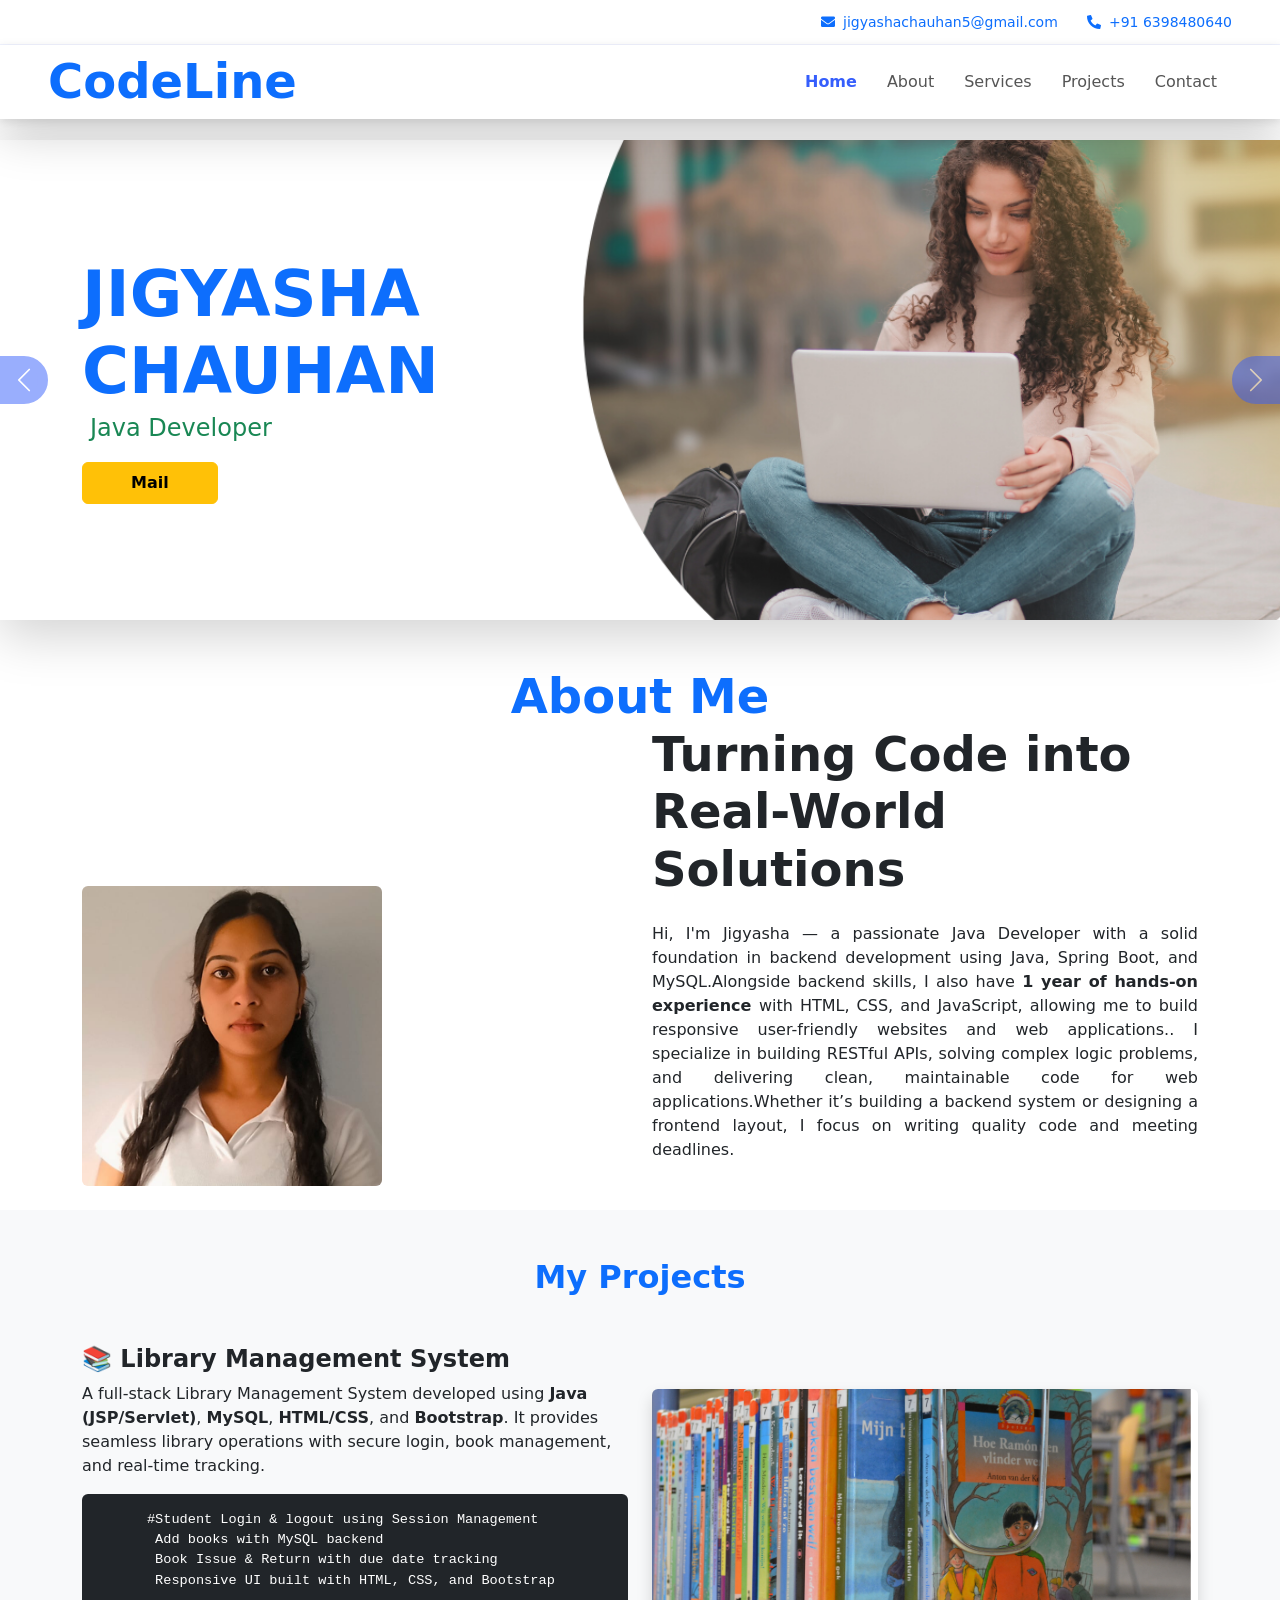
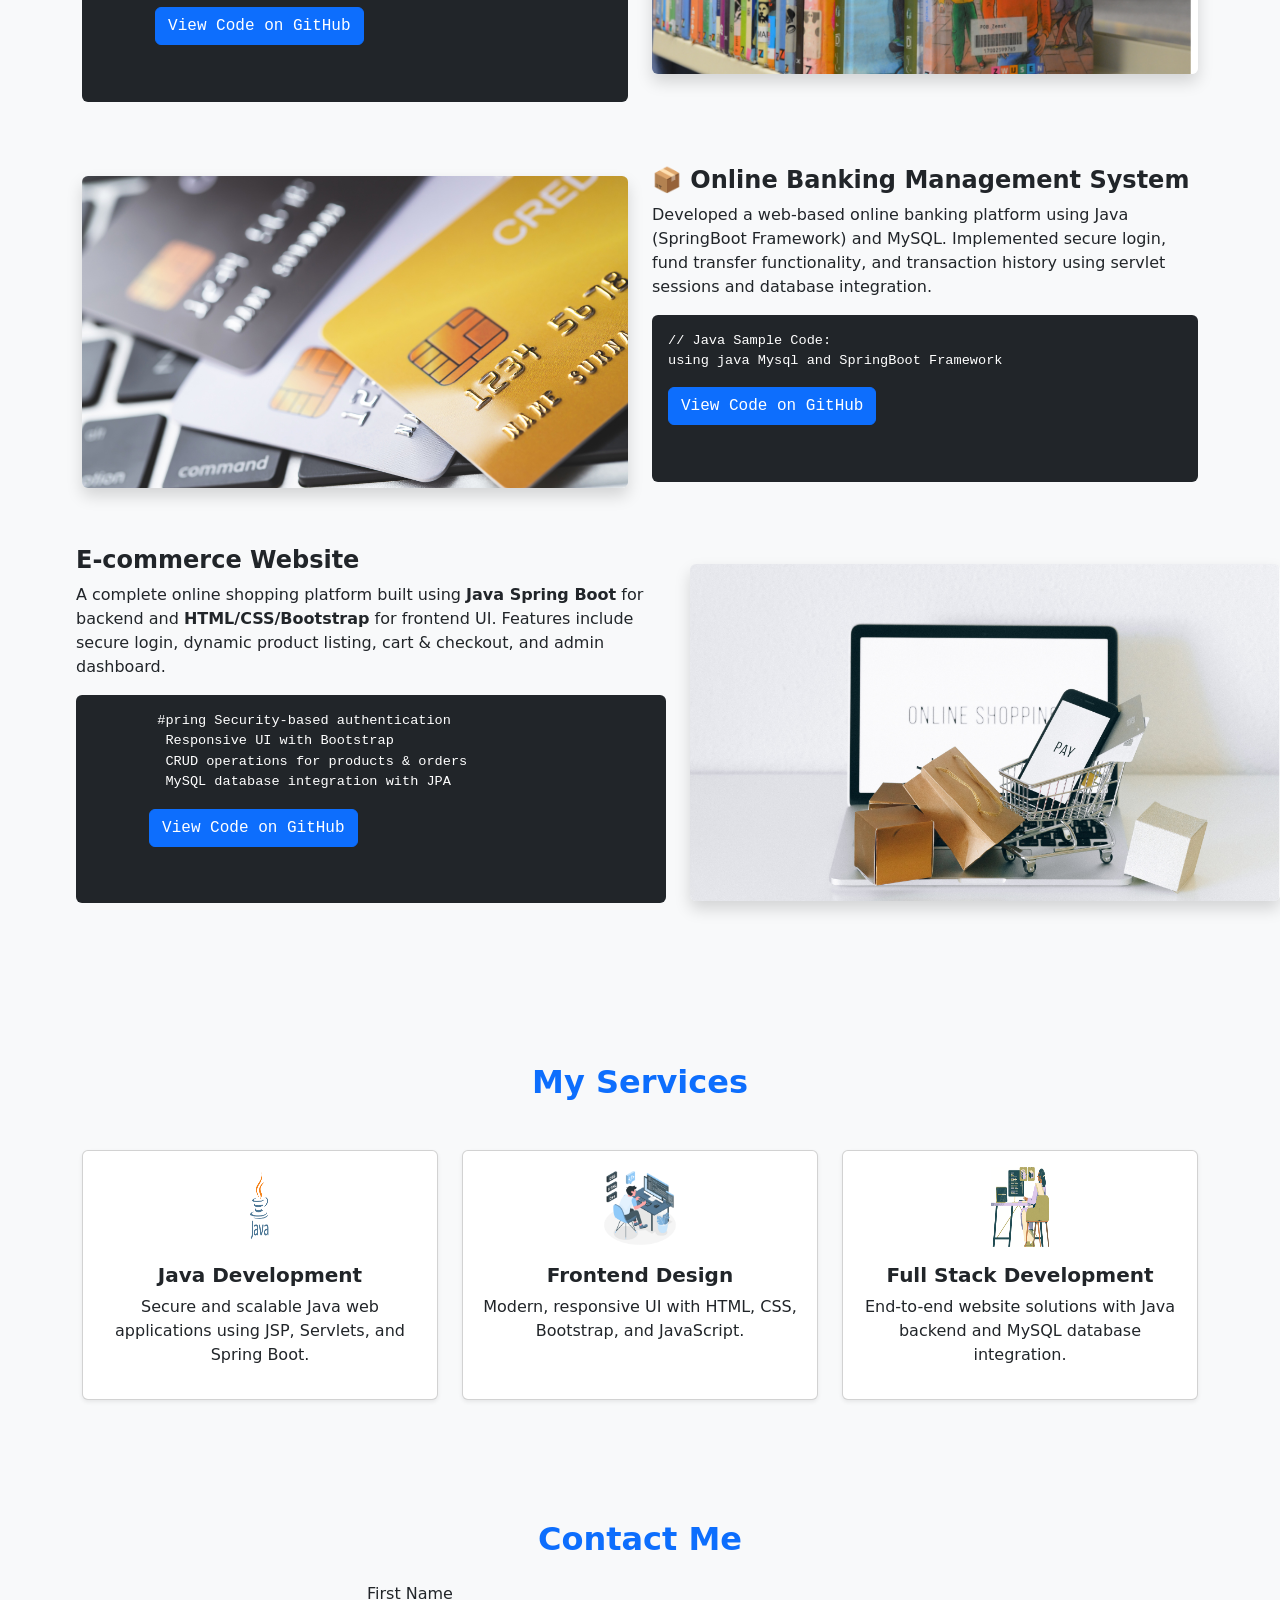
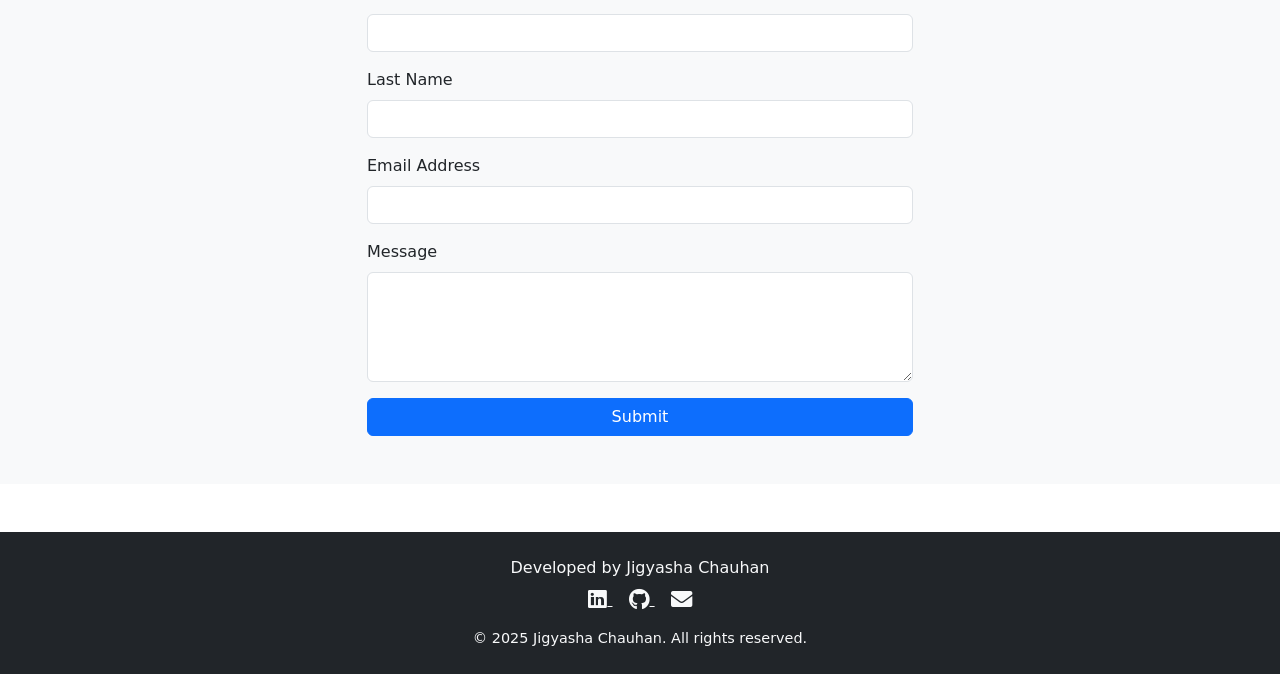
<file: index.html>
<!DOCTYPE html>
<html lang="en">

<head>
  <meta charset="UTF-8">
  <meta name="viewport" content="width=device-width, initial-scale=1.0">
  <title>portfolio</title>

  <link href="https://cdn.jsdelivr.net/npm/bootstrap@5.0.2/dist/css/bootstrap.min.css" rel="stylesheet"
    integrity="sha384-EVSTQN3/azprG1Anm3QDgpJLIm9Nao0Yz1ztcQTwFspd3yD65VohhpuuCOmLASjC" crossorigin="anonymous">

  <!-- Icon Font Stylesheet -->
  <link href="https://cdnjs.cloudflare.com/ajax/libs/font-awesome/5.10.0/css/all.min.css" rel="stylesheet">
  <link href="https://cdn.jsdelivr.net/npm/bootstrap-icons@1.4.1/font/bootstrap-icons.css" rel="stylesheet">

  <link href="style.css" rel="stylesheet">

</head>

<body>

  <section>
    <!-- Navbar Start -->
    <div class="container-fluid fixed-top px-0 wow fadeIn shadow-lg  data-wow-delay=" 0.1s style="top: 0px">
      <div class="top-bar row gx-0 align-items-center d-none d-lg-flex">
        <div class="col-lg-6 px-5 text-end">

          <small><i class="fa fa-envelope text-primary me-2"></i><a
              href="mailto:jigyashachauhan5@gmail.com" target="_blank" rel="noopener noreferrer">jigyashachauhan5@gmail.com</a></small>
          <small class="ms-4"><i class="fa fa-phone-alt text-primary me-2"></i><a href="tel:+916398480640">+91
              6398480640</a></small>
        </div>
      </div>

      <nav class="navbar navbar-expand-lg navbar-light py-lg-0 px-lg-5 wow fadeIn" data-wow-delay="0.1s">
        <a href="#" class="navbar-brand ms-4 ms-lg-0 animated slideInUp ">
          <h1 class="display-5 text-primary m-0">CodeLine</h1>
        </a>
        <button type="button" class="navbar-toggler me-4" data-bs-toggle="collapse" data-bs-target="#navbarCollapse">
          <span class="navbar-toggler-icon"></span>
        </button>
        <div class="collapse navbar-collapse animated slideInDown" id="navbarCollapse">
          <div class="navbar-nav ms-auto p-4 p-lg-0">
            <a href="#" class="nav-item nav-link active">Home</a>
            <a href="#about" class="nav-item nav-link">About</a>
            <a href="#services" class="nav-item nav-link">Services</a>
            <a href="#projects" class="nav-item nav-link">Projects</a>
            <a href="#contact" class="nav-item nav-link">Contact</a>
          </div>
        </div>
      </nav>
    </div>
    <!-- Navbar End -->
  </section>

  <!-- Carousel Start -->
  <div class="container-fluid p-0 mb-5 wow fadeIn shadow-lg" data-wow-delay="0.1s" style="margin-top: 140px;">
    <div id="header-carousel" class="carousel slide carousel-fade" data-bs-ride="carousel">
      <div class="carousel-inner">
        <div class="carousel-item active">
          <img class="img-fluid" src="images/bn design.png" alt="banner">
          <div class="carousel-caption">
            <div class="container">
              <div class="row justify-content-start">
                <div class="col-lg-6">
                  <h4 class="display-3 mb-0 animated slideInLeft text-primary">JIGYASHA CHAUHAN</h4>
                  <p class="animated slideInLeft px-2"><small class="text-success" style="font-size: 24px;">Java
                      Developer</small> </p>
                  <a href="mailto:jigyashachauhan5@gmail.com"
                    class="btn btn-warning py-2 px-5 animated slideInDown"><b>Mail</b></a>
                </div>

              </div>
            </div>
          </div>
        </div>
        <div class="carousel-item">
          <img class="img-fluid" src="images/bn design.png" alt="">
          <div class="carousel-caption">
            <div class="container">
              <div class="row justify-content-start">
                <div class="col-lg-5">
                  <h4 class="display-4 mb-0 animated slideInDown text-primary">Turning Ideas into Code, and Code into
                    Solutions.</h4>
                  <hr>
                  <a href="tel:+916398480640" class="btn btn-danger py-2 px-5 animated slideInDown">
                    <b>Call</b></a>
                </div>

              </div>
            </div>
          </div>
        </div>
      </div>
      <button class="carousel-control-prev" type="button" data-bs-target="#header-carousel" data-bs-slide="prev">
        <span class="carousel-control-prev-icon" aria-hidden="true"></span>
        <span class="visually-hidden">Previous</span>
      </button>
      <button class="carousel-control-next" type="button" data-bs-target="#header-carousel" data-bs-slide="next">
        <span class="carousel-control-next-icon" aria-hidden="true"></span>
        <span class="visually-hidden">Next</span>
      </button>
    </div>
  </div>
  <!-- Carousel End -->

  <section>
    <p id="about" class="text-center text-primary fw-semi-bold display-5 mb-0"><b>About Me</b></p>
    <!-- About Start -->
    <div class="container-xxl">
      <div class="container">

        <div class="row g-4 align-items-end mb-4">
          <div class="col-lg-6 wow fadeInUp" data-wow-delay="0.1s">
            <img class="img-fluid rounded animated slideInLeft" src="images/photo.jpg" alt=""
              style="width: 300px; height: 300px;  border-radius: 50%;">
          </div>
          <div class="col-lg-6 wow fadeInUp" data-wow-delay="0.3s">

            <h1 class="display-5 mb-4">Turning Code into Real-World Solutions</h1>
            <p class="mb-4" style="text-align: justify;">Hi, I'm Jigyasha — a passionate Java Developer with a solid
              foundation in backend development using Java, Spring Boot, and MySQL.Alongside backend skills, I also
              have <strong>
              1 year of hands-on experience </strong> with HTML, CSS, and JavaScript, allowing me to build
              responsive user-friendly websites and web applications.. I specialize in building RESTful APIs, solving complex
              logic
              problems, and delivering clean, maintainable
              code for web applications.Whether it’s building a backend system or designing a frontend layout, I focus
              on writing quality code and
              meeting deadlines.
            </p>
          </div>
        </div>
      </div>
    </div>
  </section>

  <!--Projects-->
  <section id="projects" class="py-5 bg-light">
    <div class="container">
      <h2 class="text-center text-primary fw-bold mb-5">My Projects</h2>

      <!-- Project 1 -->
      <div class="row mb-5 align-items-center">
        <!-- Left: Project Code/Description -->
        <div class="col-md-6">
          <h4 class="fw-bold">📚 Library Management System</h4>
          <p>
            A full-stack Library Management System developed using <strong>Java (JSP/Servlet)</strong>,
            <strong>MySQL</strong>, <strong>HTML/CSS</strong>, and <strong>Bootstrap</strong>.
            It provides seamless library operations with secure login, book management, and real-time tracking.
          </p>
          <pre class="bg-dark text-white p-3 rounded" style="font-size: 0.85rem;">
      #Student Login & logout using Session Management
       Add books with MySQL backend
       Book Issue & Return with due date tracking
       Responsive UI built with HTML, CSS, and Bootstrap
       <a href="https://github.com/Jigyasha-Chauhan555/Library-Management-System" class="btn btn-primary mt-3">View Code on GitHub</a>

    </pre>
        </div>
        <!-- Right: Image/Preview (optional) -->
        <div class="col-md-6 text-center">
          <img src="images/library design.png" class="img-fluid rounded shadow" style="max-width: 100%; height: auto;"
            alt="Car Price Project">
        </div>
      </div>

      <!-- Project 2 -->
      <div class="row mb-5 align-items-center flex-md-row-reverse">
        <!-- Left: Project Description -->
        <div class="col-md-6">
          <h4 class="fw-bold">📦 Online Banking Management System</h4>
          <p>
            Developed a web-based online banking platform using Java (SpringBoot Framework) and MySQL. Implemented
            secure login, fund transfer functionality, and transaction history using servlet sessions and database
            integration.
          </p>
          <pre class="bg-dark text-white p-3 rounded" style="font-size: 0.85rem;">
// Java Sample Code:
using java Mysql and SpringBoot Framework
<a href="https://github.com/Jigyasha-Chauhan555/online-banking-springboot-project" class="btn btn-primary mt-3">View Code on GitHub</a>

        </pre>
        </div>
        <!-- Right: Image (optional) -->
        <div class="col-md-6 text-center">
          <img src="images/banking design.png" class="img-fluid rounded shadow" style="max-width: 100%; height: auto;"
            alt="Inventory System">
        </div>
      </div>

    </div>

    <!-- Project 3 -->
    <div class="row mb-5 align-items-center" style="margin-left: 5%;">
      <!-- Left: Project Code/Description -->
      <div class="col-md-6">
        <h4 class="fw-bold"> E-commerce Website</h4>
        <p>
          A complete online shopping platform built using <strong>Java Spring Boot</strong> for backend and
          <strong>HTML/CSS/Bootstrap</strong> for frontend UI. Features include secure login, dynamic product listing,
          cart & checkout, and admin dashboard.
        </p>
        </p>
        <pre class="bg-dark text-white p-3 rounded" style="font-size: 0.85rem;">
        #pring Security-based authentication
         Responsive UI with Bootstrap
         CRUD operations for products & orders
         MySQL database integration with JPA
       <a href="https://github.com/Jigyasha-Chauhan555/E-Commerce-website" class="btn btn-primary mt-3">View Code on GitHub</a>

    </pre>
      </div>
      <!-- Right: Image/Preview (optional) -->
      <div class="col-md-6 text-center">
        <img src="images/shopping design.png" class="img-fluid rounded shadow" style="max-width: 100%; height: auto;"
          alt="Car Price Project">
      </div>
    </div>
  </section>
  <!--Projects ends-->

  <!--Services-->

  <section id="services" class="py-5 bg-light">
    <div class="container">
      <h2 class="text-center mb-5 text-primary">My Services</h2>
      <div class="row text-center">

        <!-- Java Development -->
        <div class="col-md-4 mb-4">
          <div class="card h-100 shadow-sm p-3">
            <img src="images/Untitled design.png" alt="Java" class="mx-auto" style="width: 80px; height: 80px;">
            <h5 class="mt-3 fw-bold">Java Development</h5>
            <p>Secure and scalable Java web applications using JSP, Servlets, and Spring Boot.</p>
          </div>
        </div>

        <!-- Frontend Design -->
        <div class="col-md-4 mb-4">
          <div class="card h-100 shadow-sm p-3">
            <img src="images/web_development.png" alt="Frontend" class="mx-auto" style="width: 80px; height: 80px;">
            <h5 class="mt-3 fw-bold">Frontend Design</h5>
            <p>Modern, responsive UI with HTML, CSS, Bootstrap, and JavaScript.</p>
          </div>
        </div>

        <!-- Full Stack Development -->
        <div class="col-md-4 mb-4">
          <div class="card h-100 shadow-sm p-3">
            <img src="images/developer design.png" alt="Full Stack" class="mx-auto" style="width: 80px; height: 80px;">
            <h5 class="mt-3 fw-bold">Full Stack Development</h5>
            <p>End-to-end website solutions with Java backend and MySQL database integration.</p>
          </div>
        </div>

      </div>
    </div>
  </section>
  <!--Services ends-->


  <!--contant -->

  <section id="contact" class="py-5 bg-light">
    <div class="container">
      <h2 class="text-center text-primary mb-4">Contact Me</h2>
      <div class="row justify-content-center">
        <div class="col-md-6">
          <form action="https://formsubmit.co/jigyashachauhan5@gmail.com" method="POST" id="contactForm">
            <input type="hidden" name="_captcha" value="false">

            <div class="mb-3">
              <label for="firstName" class="form-label">First Name</label>
              <input type="text" name="First Name" class="form-control" id="firstName" required>
            </div>

            <div class="mb-3">
              <label for="lastName" class="form-label">Last Name</label>
              <input type="text" name="Last Name" class="form-control" id="lastName" required>
            </div>

            <div class="mb-3">
              <label for="email" class="form-label">Email Address</label>
              <input type="email" name="Email" class="form-control" id="email" required>
            </div>
            <div class="mb-3">
              <label for="message" class="form-label">Message</label>
              <textarea class="form-control" id="message" name="message" rows="4" required></textarea>
            </div>
            <div class="d-grid">
              <button type="submit" class="btn btn-primary">Submit</button>
            </div>
          </form>
        </div>
      </div>
    </div>
  </section>


  <!--contact ends-->

  <!--Footer-->
  <footer class="bg-dark text-light text-center py-4 mt-5">
    <div class="container">
      <p class="mb-2">Developed by Jigyasha Chauhan</p>

      <div class="social-icons mb-3">
        <a href="https://www.linkedin.com/in/jigyasha-chauhan-abb325311/" target="_blank" class="mx-2 text-light">
          <i class="fab fa-linkedin fa-lg"></i>
        </a>
        <a href="https://github.com/Jigyasha-Chauhan555" target="_blank" class="mx-2 text-light">
          <i class="fab fa-github fa-lg"></i>
        </a>
        <a href="mailto:jigyashachauhan5@gmail.com" class="mx-2 text-light">
          <i class="fas fa-envelope fa-lg"></i>
        </a>
      </div>

      <p class="mb-0" style="font-size: 0.9rem;">© 2025 Jigyasha Chauhan. All rights reserved.</p>
    </div>
  </footer>
  <!--Footer ends-->

  <!--Javascript file-->
  <script src="https://cdn.jsdelivr.net/npm/bootstrap@5.0.2/dist/js/bootstrap.bundle.min.js"
    integrity="sha384-MrcW6ZMFYlzcLA8Nl+NtUVF0sA7MsXsP1UyJoMp4YLEuNSfAP+JcXn/tWtIaxVXM"
    crossorigin="anonymous"></script>

    <script>
  document.getElementById("contactForm").addEventListener("submit", function () {
    alert("Your message has been sent successfully!");
  });
</script>

    
</body>

</html>
</file>
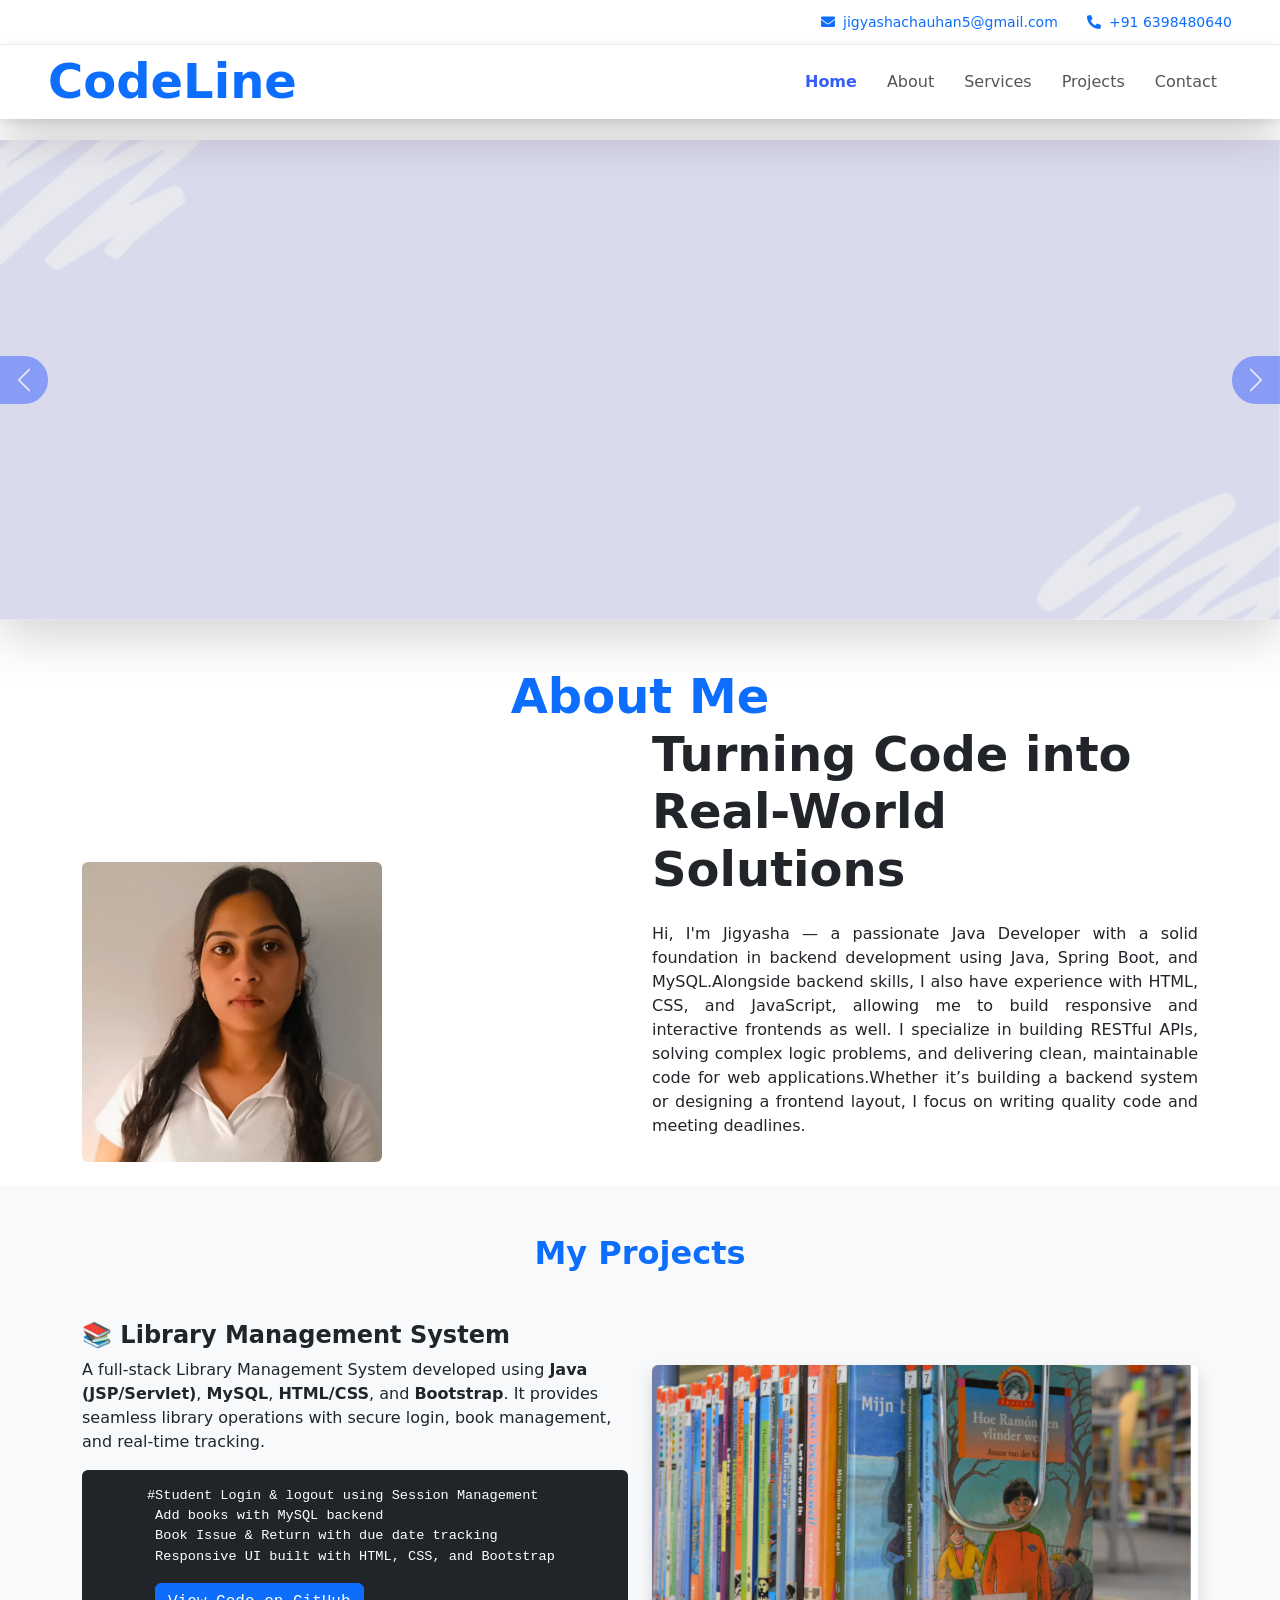
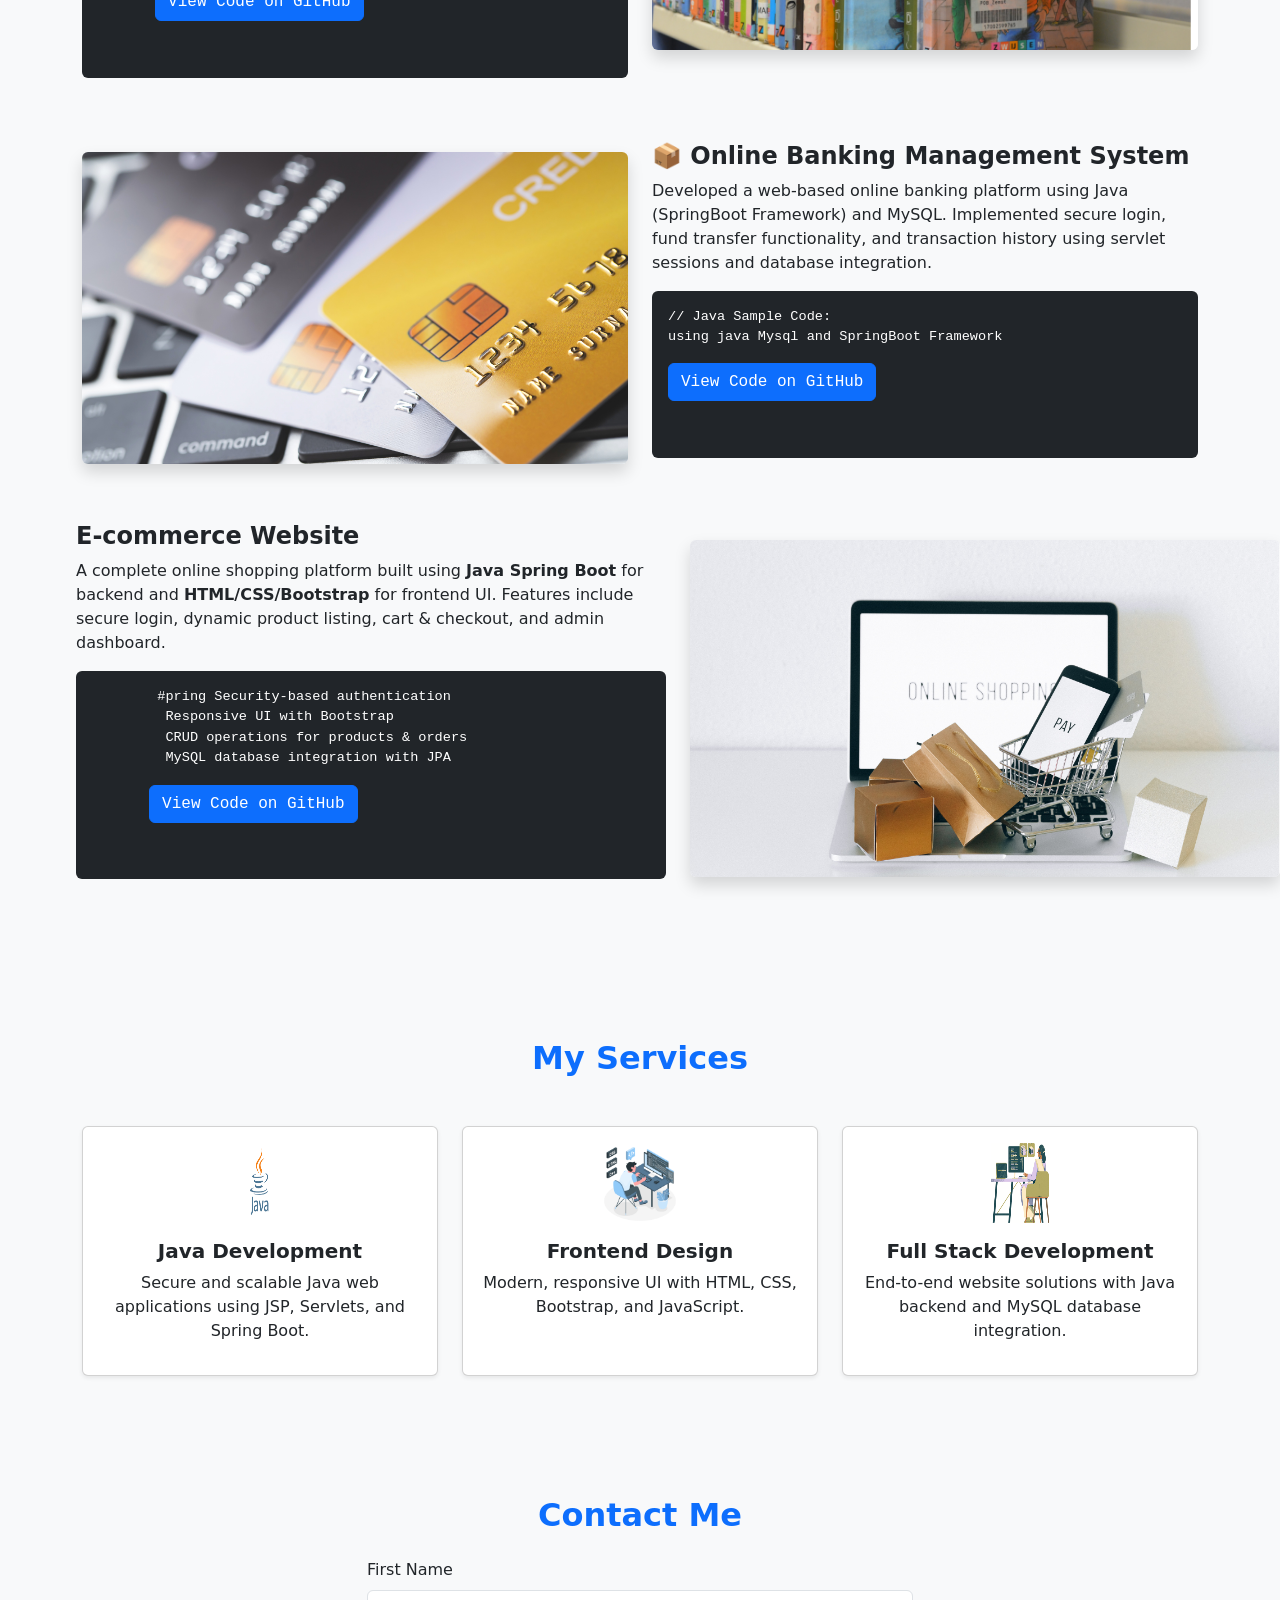
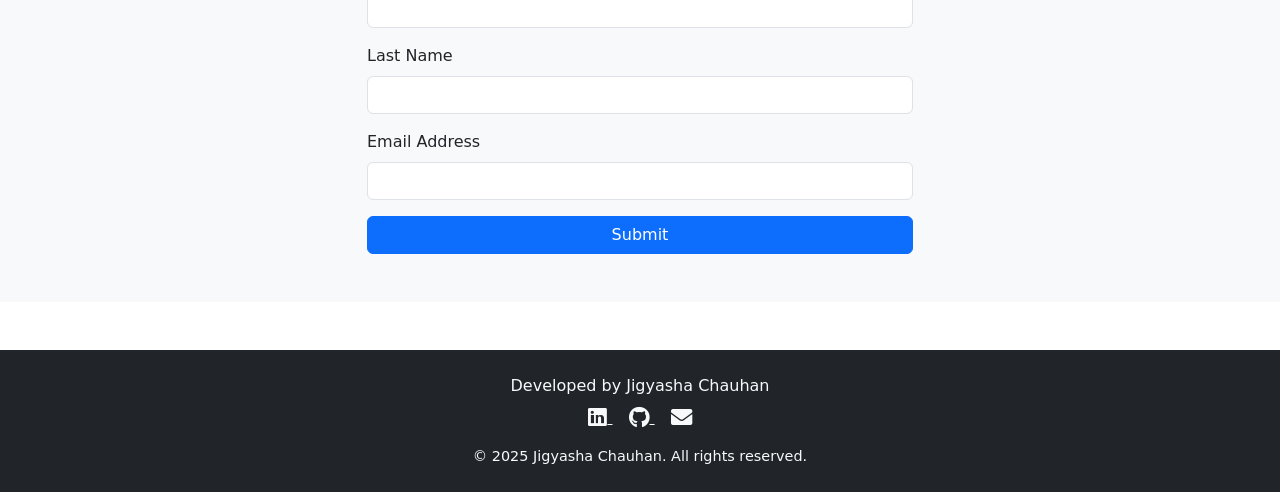
<file: portfolio.html>
<!DOCTYPE html>
<html lang="en">

<head>
  <meta charset="UTF-8">
  <meta name="viewport" content="width=device-width, initial-scale=1.0">
  <title>portfolio</title>

  <link href="https://cdn.jsdelivr.net/npm/bootstrap@5.0.2/dist/css/bootstrap.min.css" rel="stylesheet"
    integrity="sha384-EVSTQN3/azprG1Anm3QDgpJLIm9Nao0Yz1ztcQTwFspd3yD65VohhpuuCOmLASjC" crossorigin="anonymous">

  <!-- Icon Font Stylesheet -->
  <link href="https://cdnjs.cloudflare.com/ajax/libs/font-awesome/5.10.0/css/all.min.css" rel="stylesheet">
  <link href="https://cdn.jsdelivr.net/npm/bootstrap-icons@1.4.1/font/bootstrap-icons.css" rel="stylesheet">

  <link href="style.css" rel="stylesheet">

</head>

<body>

  <section>
    <!-- Navbar Start -->
 <div class="container-fluid fixed-top px-0 wow fadeIn shadow-lg  data-wow-delay="0.1s style="top: 0px">
   <div class="top-bar row gx-0 align-items-center d-none d-lg-flex">
       <div class="col-lg-6 px-5 text-end">
         
           <small><i class="fa fa-envelope text-primary me-2"></i><a href="mailto:jigyashachauhan5@gmail.com">jigyashachauhan5@gmail.com</a></small>
           <small class="ms-4"><i class="fa fa-phone-alt text-primary me-2"></i><a href="tel:+916398480640">+91 6398480640</a></small>
       </div>
   </div>
 
   <nav class="navbar navbar-expand-lg navbar-light py-lg-0 px-lg-5 wow fadeIn" data-wow-delay="0.1s">
       <a href="#" class="navbar-brand ms-4 ms-lg-0 animated slideInUp ">
           <h1 class="display-5 text-primary m-0">CodeLine</h1>
       </a>
       <button type="button" class="navbar-toggler me-4" data-bs-toggle="collapse"
           data-bs-target="#navbarCollapse">
           <span class="navbar-toggler-icon"></span>
       </button>
       <div class="collapse navbar-collapse animated slideInDown" id="navbarCollapse">
           <div class="navbar-nav ms-auto p-4 p-lg-0">
               <a href="#" class="nav-item nav-link active">Home</a>
               <a href="#about" class="nav-item nav-link">About</a>
               <a href="#services" class="nav-item nav-link">Services</a>
               <a href="#projects" class="nav-item nav-link">Projects</a>
               <a href="#contact" class="nav-item nav-link">Contact</a>
           </div>
       </div>
   </nav>
 </div>
 <!-- Navbar End -->
  </section>

  <!-- Carousel Start -->
  <div class="container-fluid p-0 mb-5 wow fadeIn shadow-lg" data-wow-delay="0.1s" style="margin-top: 140px;">
    <div id="header-carousel" class="carousel slide carousel-fade" data-bs-ride="carousel">
      <div class="carousel-inner">
        <div class="carousel-item active">
          <img class="img-fluid" src="images/bn page.png" alt="">
        </div>
        <div class="carousel-item">
          <img class="img-fluid" src="images/Single Image.png" alt="">
          <div class="carousel-caption">
            <div class="container">
              <div class="row justify-content-start">
                <!-- <div class="col-lg-5">
                  <h4 class="display-4 mb-0 animated slideInDown text-primary">Turning Ideas into Code, and Code into
                    Solutions.</h4>
                  <hr>
                  <a href="tel:+916398480640" class="btn btn-danger py-2 px-5 animated slideInDown">
                    <b>Call</b></a>
                </div> -->

              </div>
            </div>
          </div>
        </div>
      </div>
      <button class="carousel-control-prev" type="button" data-bs-target="#header-carousel" data-bs-slide="prev">
        <span class="carousel-control-prev-icon" aria-hidden="true"></span>
        <span class="visually-hidden">Previous</span>
      </button>
      <button class="carousel-control-next" type="button" data-bs-target="#header-carousel" data-bs-slide="next">
        <span class="carousel-control-next-icon" aria-hidden="true"></span>
        <span class="visually-hidden">Next</span>
      </button>
    </div>
  </div>
  <!-- Carousel End -->

  <section>
    <p id="about" class="text-center text-primary fw-semi-bold display-5 mb-0"><b>About Me</b></p>
    <!-- About Start -->
    <div class="container-xxl">
      <div class="container">

        <div class="row g-4 align-items-end mb-4">
          <div class="col-lg-6 wow fadeInUp" data-wow-delay="0.1s">
            <img class="img-fluid rounded animated slideInLeft" src="images/photo.jpg" alt=""
              style="width: 300px; height: 300px;  border-radius: 50%;">
          </div>
          <div class="col-lg-6 wow fadeInUp" data-wow-delay="0.3s">

            <h1 class="display-5 mb-4">Turning Code into Real-World Solutions</h1>
            <p class="mb-4" style="text-align: justify;">Hi, I'm Jigyasha — a passionate Java Developer with a solid
              foundation in backend development using Java, Spring Boot, and MySQL.Alongside backend skills, I also have
              experience with HTML, CSS, and JavaScript, allowing me to build
              responsive and interactive frontends as well. I specialize in building RESTful APIs, solving complex logic
              problems, and delivering clean, maintainable
              code for web applications.Whether it’s building a backend system or designing a frontend layout, I focus
              on writing quality code and
              meeting deadlines.
            </p>
          </div>
        </div>
      </div>
    </div>
  </section>

  <!--Projects-->
  <section id="projects" class="py-5 bg-light">
    <div class="container">
      <h2 class="text-center text-primary fw-bold mb-5">My Projects</h2>

      <!-- Project 1 -->
      <div class="row mb-5 align-items-center">
        <!-- Left: Project Code/Description -->
        <div class="col-md-6">
          <h4 class="fw-bold">📚 Library Management System</h4>
          <p>
            A full-stack Library Management System developed using <strong>Java (JSP/Servlet)</strong>,
            <strong>MySQL</strong>, <strong>HTML/CSS</strong>, and <strong>Bootstrap</strong>.
            It provides seamless library operations with secure login, book management, and real-time tracking.
          </p>
          <pre class="bg-dark text-white p-3 rounded" style="font-size: 0.85rem;">
      #Student Login & logout using Session Management
       Add books with MySQL backend
       Book Issue & Return with due date tracking
       Responsive UI built with HTML, CSS, and Bootstrap
       <a href="https://github.com/Jigyasha-Chauhan555/Library-Management-System" class="btn btn-primary mt-3">View Code on GitHub</a>

    </pre>
        </div>
        <!-- Right: Image/Preview (optional) -->
        <div class="col-md-6 text-center">
          <img src="images/library design.png" class="img-fluid rounded shadow"
            style="max-width: 100%; height: auto;" alt="Car Price Project">
        </div>
      </div>

      <!-- Project 2 -->
      <div class="row mb-5 align-items-center flex-md-row-reverse">
        <!-- Left: Project Description -->
        <div class="col-md-6">
          <h4 class="fw-bold">📦 Online Banking Management System</h4>
          <p>
            Developed a web-based online banking platform using Java (SpringBoot Framework) and MySQL. Implemented
            secure login, fund transfer functionality, and transaction history using servlet sessions and database
            integration.
          </p>
          <pre class="bg-dark text-white p-3 rounded" style="font-size: 0.85rem;">
// Java Sample Code:
using java Mysql and SpringBoot Framework
<a href="https://github.com/Jigyasha-Chauhan555/online-banking-springboot-project" class="btn btn-primary mt-3">View Code on GitHub</a>

        </pre>
        </div>
        <!-- Right: Image (optional) -->
        <div class="col-md-6 text-center">
          <img src="images/banking design.png" class="img-fluid rounded shadow" style="max-width: 100%; height: auto;"
            alt="Inventory System">
        </div>
      </div>

    </div>

    <!-- Project 3 -->
    <div class="row mb-5 align-items-center" style="margin-left: 5%;">
      <!-- Left: Project Code/Description -->
      <div class="col-md-6">
        <h4 class="fw-bold"> E-commerce Website</h4>
        <p>
          A complete online shopping platform built using <strong>Java Spring Boot</strong> for backend and
          <strong>HTML/CSS/Bootstrap</strong> for frontend UI. Features include secure login, dynamic product listing,
          cart & checkout, and admin dashboard.
        </p>
        </p>
        <pre class="bg-dark text-white p-3 rounded" style="font-size: 0.85rem;">
        #pring Security-based authentication
         Responsive UI with Bootstrap
         CRUD operations for products & orders
         MySQL database integration with JPA
       <a href="https://github.com/Jigyasha-Chauhan555/E-Commerce-website" class="btn btn-primary mt-3">View Code on GitHub</a>

    </pre>
      </div>
      <!-- Right: Image/Preview (optional) -->
      <div class="col-md-6 text-center">
        <img src="images/shopping design.png" class="img-fluid rounded shadow" style="max-width: 100%; height: auto;"
          alt="Car Price Project">
      </div>
    </div>
  </section>
  <!--Projects ends-->

  <!--Services-->

  <section id="services" class="py-5 bg-light">
    <div class="container">
      <h2 class="text-center mb-5 text-primary">My Services</h2>
      <div class="row text-center">

        <!-- Java Development -->
        <div class="col-md-4 mb-4">
          <div class="card h-100 shadow-sm p-3">
            <img src="images/Untitled design.png" alt="Java" class="mx-auto" style="width: 80px; height: 80px;">
            <h5 class="mt-3 fw-bold">Java Development</h5>
            <p>Secure and scalable Java web applications using JSP, Servlets, and Spring Boot.</p>
          </div>
        </div>

        <!-- Frontend Design -->
        <div class="col-md-4 mb-4">
          <div class="card h-100 shadow-sm p-3">
            <img src="images/web_development.png" alt="Frontend" class="mx-auto" style="width: 80px; height: 80px;">
            <h5 class="mt-3 fw-bold">Frontend Design</h5>
            <p>Modern, responsive UI with HTML, CSS, Bootstrap, and JavaScript.</p>
          </div>
        </div>

        <!-- Full Stack Development -->
        <div class="col-md-4 mb-4">
          <div class="card h-100 shadow-sm p-3">
            <img src="images/developer design.png" alt="Full Stack" class="mx-auto" style="width: 80px; height: 80px;">
            <h5 class="mt-3 fw-bold">Full Stack Development</h5>
            <p>End-to-end website solutions with Java backend and MySQL database integration.</p>
          </div>
        </div>

      </div>
    </div>
  </section>
  <!--Services ends-->


  <!--contant -->

  <section id="contact" class="py-5 bg-light">
    <div class="container">
      <h2 class="text-center text-primary mb-4">Contact Me</h2>
      <div class="row justify-content-center">
        <div class="col-md-6">
          <form action="https://formsubmit.co/jigyashachauhan555@gmail.com" method="POST">
            <input type="hidden" name="_captcha" value="false">

            <div class="mb-3">
              <label for="firstName" class="form-label">First Name</label>
              <input type="text" name="First Name" class="form-control" id="firstName" required>
            </div>

            <div class="mb-3">
              <label for="lastName" class="form-label">Last Name</label>
              <input type="text" name="Last Name" class="form-control" id="lastName" required>
            </div>

            <div class="mb-3">
              <label for="email" class="form-label">Email Address</label>
              <input type="email" name="Email" class="form-control" id="email" required>
            </div>

            <div class="d-grid">
              <button type="submit" class="btn btn-primary">Submit</button>
            </div>
          </form>
        </div>
      </div>
    </div>
  </section>


  <!--contact ends-->

  <!--Footer-->
  <footer class="bg-dark text-light text-center py-4 mt-5">
    <div class="container">
      <p class="mb-2">Developed by Jigyasha Chauhan</p>

      <div class="social-icons mb-3">
        <a href="https://www.linkedin.com/in/jigyasha-chauhan-abb325311/" target="_blank" class="mx-2 text-light">
          <i class="fab fa-linkedin fa-lg"></i>
        </a>
        <a href="https://github.com/Jigyasha-Chauhan555" target="_blank" class="mx-2 text-light">
          <i class="fab fa-github fa-lg"></i>
        </a>
        <a href="mailto:jigyashachauhan5@gmail.com" class="mx-2 text-light">
          <i class="fas fa-envelope fa-lg"></i>
        </a>
      </div>

      <p class="mb-0" style="font-size: 0.9rem;">© 2025 Jigyasha Chauhan. All rights reserved.</p>
    </div>
  </footer>
  <!--Footer ends-->

</body>

</html>
</file>
<file: style.css>
:root {
    --primary: #355EFC;
    --secondary: #E93C05;
    --tertiary: #555555;
    --light: #DFE4FD;
    --dark: #011A41;
}

.back-to-top {
    position: fixed;
    display: none;
    right: 30px;
    bottom: 30px;
    z-index: 99;
}

/* Top bar styling */
.top-bar {
    height: 45px;
    border-bottom: 1px solid rgba(53, 94, 252, .07);
    position: relative;
    z-index: auto;
    background-color: white;
    box-shadow: 0 2px 10px rgba(0, 0, 0, 0.1);
}

.top-bar .col-lg-6 {
    margin-left: auto;
    text-align: right;
}

.top-bar a {
    text-decoration: none;
}

nav.navbar {
    position: relative;
    z-index: 1030;
    background-color: white;
    box-shadow: 0 2px 10px rgba(0, 0, 0, 0.1);
}

/*** Navbar ***/
h1,
.h1,
h2,
.h2,
.fw-bold {
    font-weight: 700 !important;
}

h3,
.h3,
h4,
.h4,
.fw-medium {
    font-weight: 600 !important;
}

h5,
.h5,
h6,
.h6,
.fw-semi-bold {
    font-weight: 500 !important;
}


.fixed-top {
    transition: .5s;
}

.navbar .navbar-nav .nav-link {
    padding: 25px 15px;
    color: var(--tertiary);
    outline: none;
}

.navbar .navbar-nav .nav-link:hover,
.navbar .navbar-nav .nav-link.active {
    color: var(--primary);
    font-weight: 800;
}

@media (max-width: 991.98px) {
    .navbar .navbar-nav {
        margin-top: 10px;
        border-top: 1px solid rgba(0, 0, 0, .07);
        background: #FFFFFF;
    }

    .navbar .navbar-nav .nav-link {
        padding: 10px;
    }
}

@media (min-width: 992px) {
    #header-carousel {
        margin-top: 120px;
    }
}

/* Carousel start  */
.carousel-inner .carousel-item img {
    width: 100%;
    height: 480px;
    object-fit: cover;
    display: block;
    margin: 0 auto;
}

/* Carousel End  */

/* fixed image */
.carousel-caption {
    top: 0;
    left: 0;
    right: 0;
    bottom: 0;
    display: flex;
    align-items: center;
    justify-content: center;
    text-align: start;
    z-index: 1;
}

.carousel-control-prev,
.carousel-control-next {
    width: 3rem;
}
.carousel-control-prev-icon,
.carousel-control-next-icon {
    width: 3rem;
    height: 3rem;
    background-color: var(--primary);
    border: 10px solid var(--primary);
}

.carousel-control-prev-icon {
    border-radius: 0 3rem 3rem 0;
}

.carousel-control-next-icon {
    border-radius: 3rem 0 0 3rem;
}
@media (max-width: 768px) {
    #header-carousel .carousel-item {
        position: relative;
        min-height: 450px;
    }
    
    #header-carousel .carousel-item img {
        position: absolute;
        width: 100%;
        height: 100%;
        object-fit: cover;
    }
}
</file>
